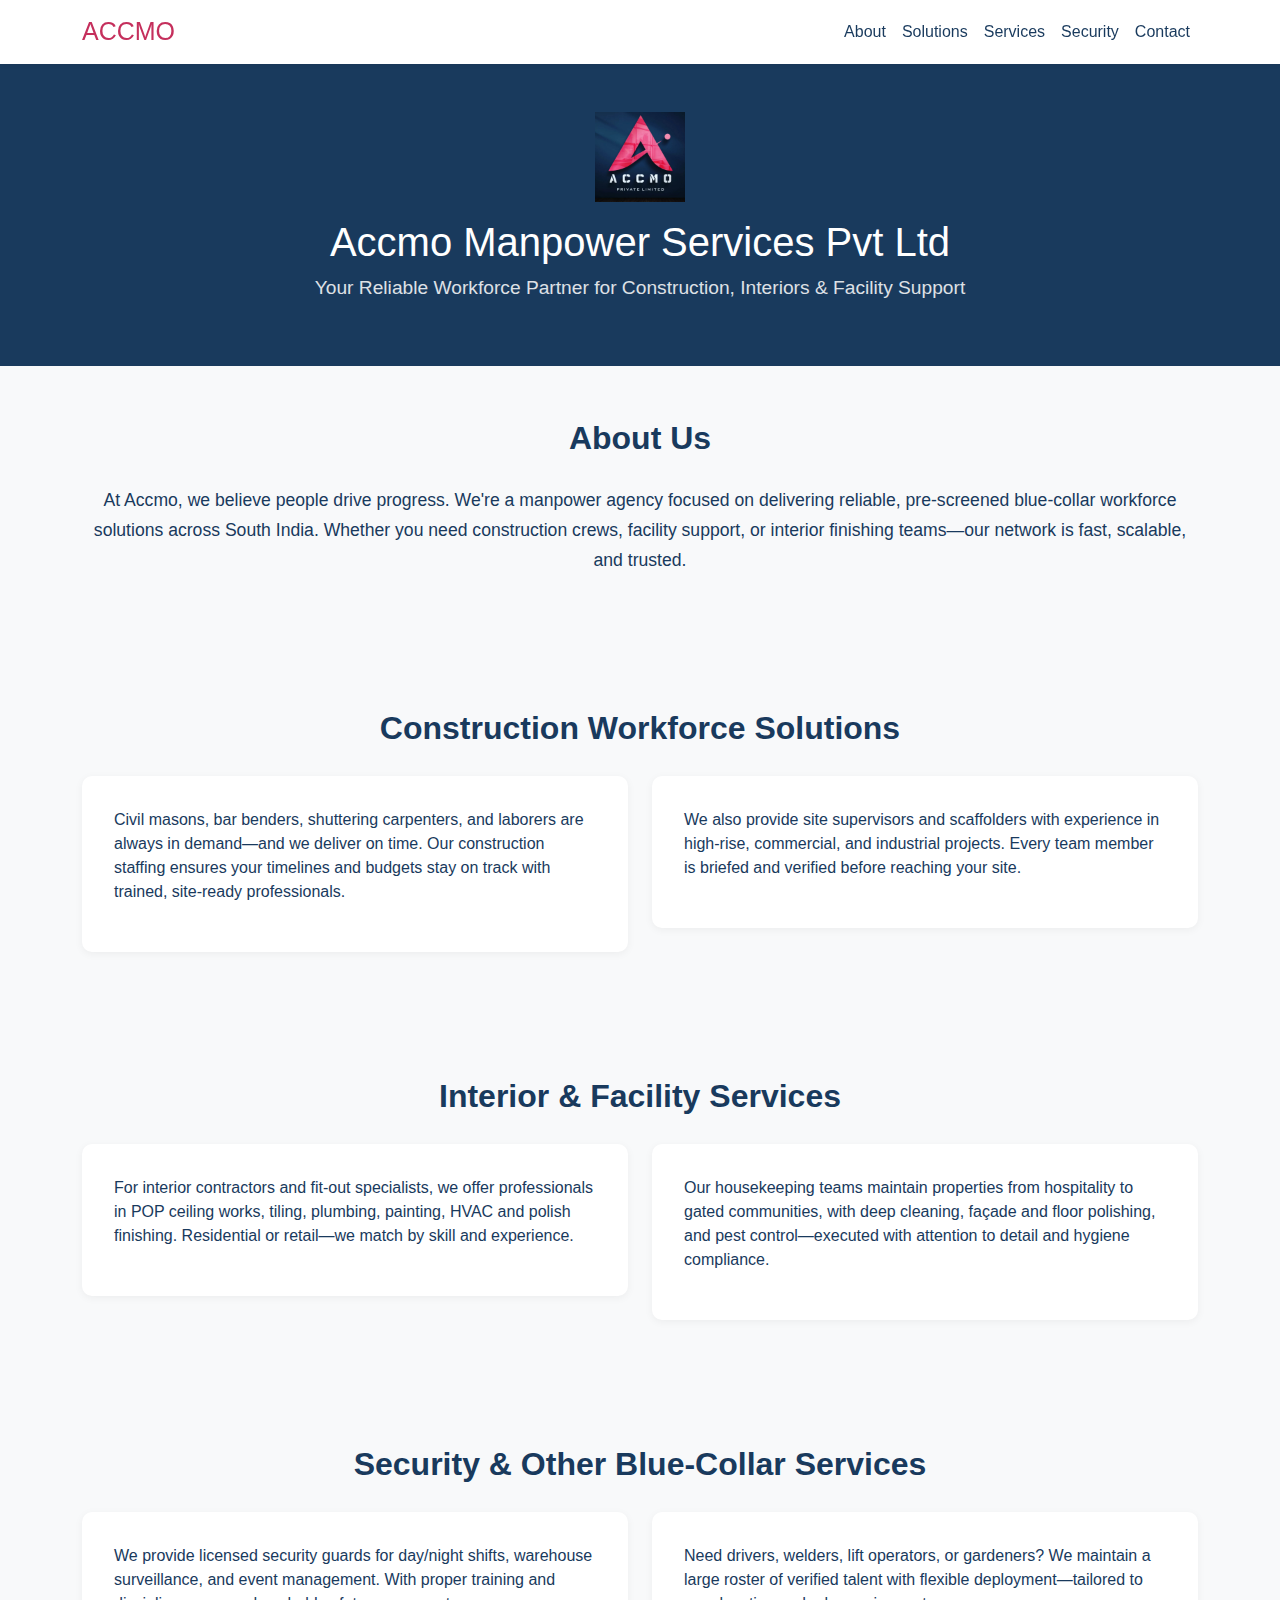
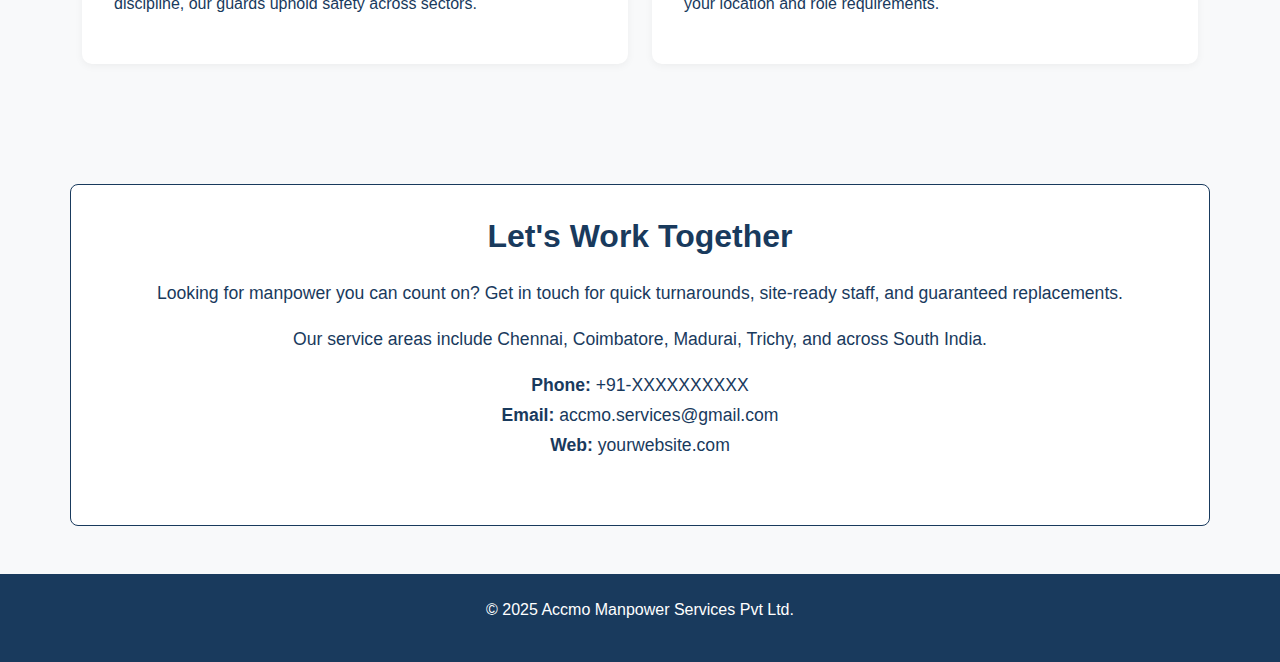
<file: index.html>
<html>
<head>
  <title>Accmo Manpower Services Pvt Ltd</title>
  <link href="https://cdn.jsdelivr.net/npm/bootstrap@5.3.0/dist/css/bootstrap.min.css" rel="stylesheet" />
 <link rel="stylesheet" href="styles.css">
</head>
<body>

  <!-- Navbar -->
  <nav class="navbar navbar-expand-lg sticky-top">
    <div class="container">
      <a class="navbar-brand" href="#home">ACCMO</a>
      <button class="navbar-toggler" type="button" data-bs-toggle="collapse" data-bs-target="#navbarNav">
        <span class="navbar-toggler-icon"></span>
      </button>
      <div class="collapse navbar-collapse justify-content-end" id="navbarNav">
        <ul class="navbar-nav">
          <li class="nav-item"><a class="nav-link" href="#about">About</a></li>
          <li class="nav-item"><a class="nav-link" href="#solutions">Solutions</a></li>
          <li class="nav-item"><a class="nav-link" href="#services">Services</a></li>
          <li class="nav-item"><a class="nav-link" href="#security">Security</a></li>
          <li class="nav-item"><a class="nav-link" href="#contact">Contact</a></li>
        </ul>
      </div>
    </div>
  </nav>

  <!-- Header -->
  <header id="home">
    <img src="logo.jpg" alt="Accmo Logo" />
    <h1>Accmo Manpower Services Pvt Ltd</h1>
    <p class="hero-subtitle">Your Reliable Workforce Partner for Construction, Interiors & Facility Support</p>
  </header>

  <!-- About Section -->
  <section id="about" class="container py-5">
    <div class="section-title text-center">About Us</div>
    <div class="section-content text-center">
      At Accmo, we believe people drive progress. We're a manpower agency focused on delivering reliable, pre-screened blue-collar workforce solutions across South India. Whether you need construction crews, facility support, or interior finishing teams—our network is fast, scalable, and trusted.
    </div>
  </section>

  <!-- Construction Workforce -->
  <section id="solutions" class="container py-5">
    <div class="section-title text-center">Construction Workforce Solutions</div>
    <div class="row">
      <div class="col-md-6 mb-4">
        <div class="section-box">
          <p>Civil masons, bar benders, shuttering carpenters, and laborers are always in demand—and we deliver on time. Our construction staffing ensures your timelines and budgets stay on track with trained, site-ready professionals.</p>
        </div>
      </div>
      <div class="col-md-6 mb-4">
        <div class="section-box">
          <p>We also provide site supervisors and scaffolders with experience in high-rise, commercial, and industrial projects. Every team member is briefed and verified before reaching your site.</p>
        </div>
      </div>
    </div>
  </section>

  <!-- Interior & Facility -->
  <section id="services" class="container py-5">
    <div class="section-title text-center">Interior & Facility Services</div>
    <div class="row">
      <div class="col-md-6 mb-4">
        <div class="section-box">
          <p>For interior contractors and fit-out specialists, we offer professionals in POP ceiling works, tiling, plumbing, painting, HVAC and polish finishing. Residential or retail—we match by skill and experience.</p>
        </div>
      </div>
      <div class="col-md-6 mb-4">
        <div class="section-box">
          <p>Our housekeeping teams maintain properties from hospitality to gated communities, with deep cleaning, façade and floor polishing, and pest control—executed with attention to detail and hygiene compliance.</p>
        </div>
      </div>
    </div>
  </section>

  <!-- Security + Other Blue Collar -->
  <section id="security" class="container py-5">
    <div class="section-title text-center">Security & Other Blue-Collar Services</div>
    <div class="row">
      <div class="col-md-6 mb-4">
        <div class="section-box">
          <p>We provide licensed security guards for day/night shifts, warehouse surveillance, and event management. With proper training and discipline, our guards uphold safety across sectors.</p>
        </div>
      </div>
      <div class="col-md-6 mb-4">
        <div class="section-box">
          <p>Need drivers, welders, lift operators, or gardeners? We maintain a large roster of verified talent with flexible deployment—tailored to your location and role requirements.</p>
        </div>
      </div>
    </div>
  </section>

  <!-- Contact -->
  <section id="contact" class="container contact-box my-5">
    <h3 class="section-title text-center">Let's Work Together</h3>
    <div class="section-content text-center">
      <p>Looking for manpower you can count on? Get in touch for quick turnarounds, site-ready staff, and guaranteed replacements. </p>
       <p>Our service areas include Chennai, Coimbatore, Madurai, Trichy, and across South India.</p>
      <p><strong>Phone:</strong> +91-XXXXXXXXXX<br />
         <strong>Email:</strong> accmo.services@gmail.com<br />
         <strong>Web:</strong> yourwebsite.com</p>
    </div>
  </section>

  <!-- Footer -->
  <footer>
    <p>&copy; 2025 Accmo Manpower Services Pvt Ltd.</p>
  </footer>

  <script src="https://cdn.jsdelivr.net/npm/bootstrap@5.3.0/dist/js/bootstrap.bundle.min.js"></script>
</body>
</html>
</file>
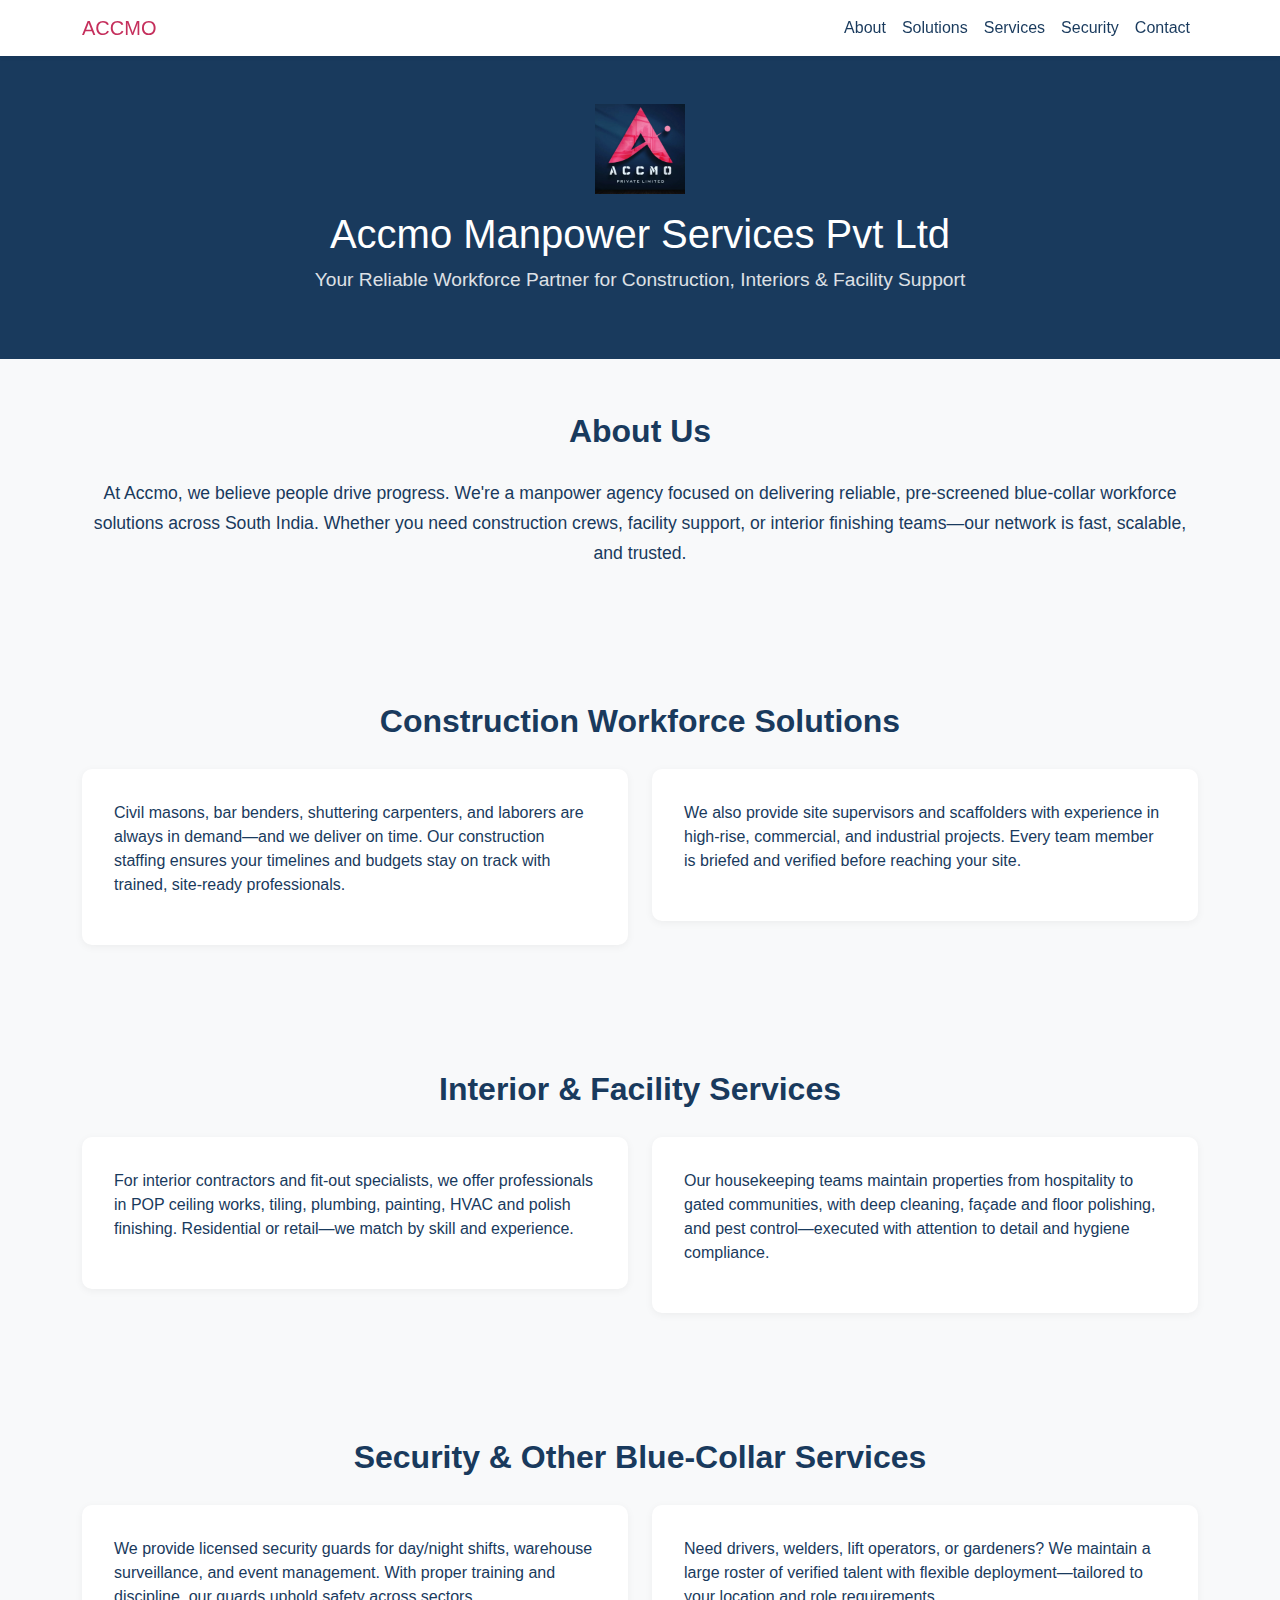
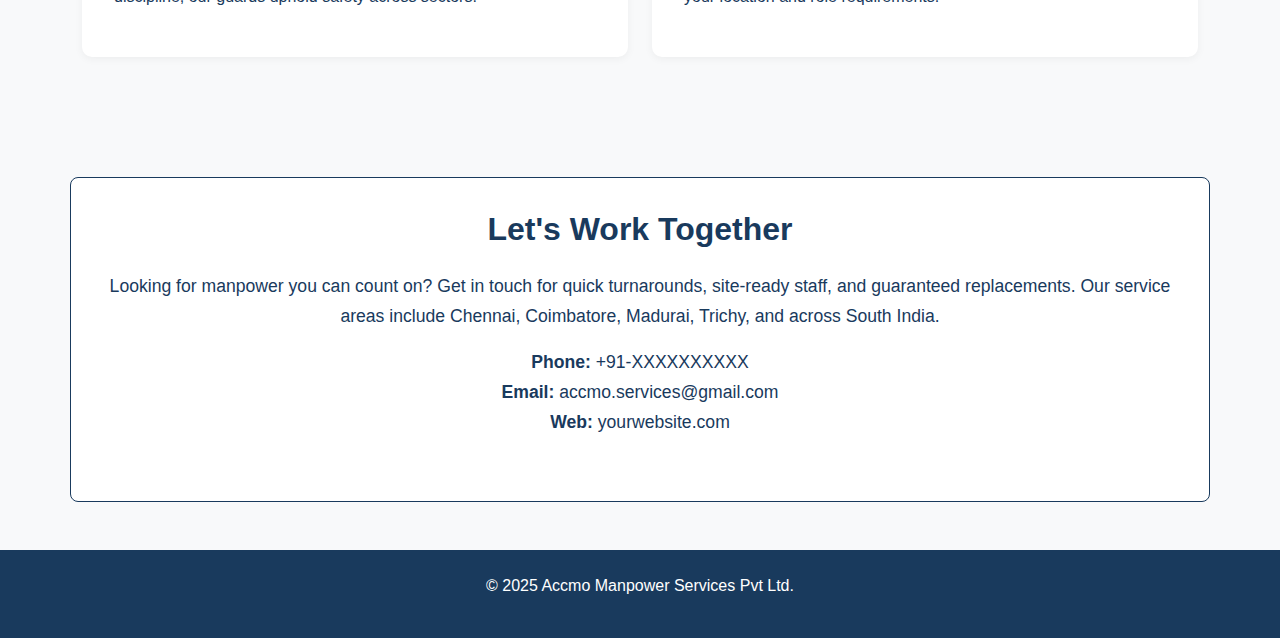
<file: tensketch.html>
<html>
<head>
  <title>Accmo Manpower Services Pvt Ltd</title>
  <link href="https://cdn.jsdelivr.net/npm/bootstrap@5.3.0/dist/css/bootstrap.min.css" rel="stylesheet" />
  <style>
    html {
      scroll-behavior: smooth;
    }

    :root {
      --accmo-pink: #c52f5c;
      --accmo-blue: #193a5d;
      --light-gray: #f8f9fa;
      --white: #ffffff;
    }

    body {
      background-color: var(--light-gray);
      font-family: 'Segoe UI', sans-serif;
      color: var(--accmo-blue);
    }

    .navbar {
      background-color: var(--white);
      box-shadow: 0 2px 4px rgba(0,0,0,0.05);
    }

    .navbar-brand{
        color: #c52f5c;
        font-weight: 500px;
    }
    .nav-link {
      color: var(--accmo-blue) !important;
      font-weight: 500;
    }

    .nav-link:hover {
      color: var(--accmo-pink) !important;
    }

    header {
      background-color: var(--accmo-blue);
      color: var(--white);
      text-align: center;
      padding: 3rem 1rem;
    }

    header img {
      height: 90px;
      margin-bottom: 1rem;
    }

    .hero-subtitle {
      font-size: 1.2rem;
      margin-top: 0.5rem;
      opacity: 0.85;
    }

    .section-title {
      font-size: 2rem;
      font-weight: 600;
      margin-bottom: 1.5rem;
    }

    .section-content {
      font-size: 1.1rem;
      line-height: 1.7;
      margin-bottom: 2rem;
    }

    .section-box {
      background-color: var(--white);
      border-radius: 10px;
      padding: 2rem;
      box-shadow: 0 2px 8px rgba(0,0,0,0.05);
      transition: all 0.3s ease;
    }

    .section-box:hover {
      box-shadow: 0 4px 12px rgba(0,0,0,0.08);
    }

    .contact-box {
      background-color: var(--white);
      border: 1px solid var(--accmo-blue);
      padding: 2rem;
      border-radius: 8px;
    }

    footer {
      background-color: var(--accmo-blue);
      color: var(--white);
      text-align: center;
      padding: 1.5rem;
    }
    
  </style>
</head>
<body>

  <!-- Navbar -->
  <nav class="navbar navbar-expand-lg sticky-top">
    <div class="container">
      <a class="navbar-brand" href="#home">ACCMO</a>
      <button class="navbar-toggler" type="button" data-bs-toggle="collapse" data-bs-target="#navbarNav">
        <span class="navbar-toggler-icon"></span>
      </button>
      <div class="collapse navbar-collapse justify-content-end" id="navbarNav">
        <ul class="navbar-nav">
          <li class="nav-item"><a class="nav-link" href="#about">About</a></li>
          <li class="nav-item"><a class="nav-link" href="#solutions">Solutions</a></li>
          <li class="nav-item"><a class="nav-link" href="#services">Services</a></li>
          <li class="nav-item"><a class="nav-link" href="#security">Security</a></li>
          <li class="nav-item"><a class="nav-link" href="#contact">Contact</a></li>
        </ul>
      </div>
    </div>
  </nav>

  <!-- Header -->
  <header id="home">
    <img src="logo.jpg" alt="Accmo Logo" />
    <h1>Accmo Manpower Services Pvt Ltd</h1>
    <p class="hero-subtitle">Your Reliable Workforce Partner for Construction, Interiors & Facility Support</p>
  </header>

  <!-- About Section -->
  <section id="about" class="container py-5">
    <div class="section-title text-center">About Us</div>
    <div class="section-content text-center">
      At Accmo, we believe people drive progress. We're a manpower agency focused on delivering reliable, pre-screened blue-collar workforce solutions across South India. Whether you need construction crews, facility support, or interior finishing teams—our network is fast, scalable, and trusted.
    </div>
  </section>

  <!-- Construction Workforce -->
  <section id="solutions" class="container py-5">
    <div class="section-title text-center">Construction Workforce Solutions</div>
    <div class="row">
      <div class="col-md-6 mb-4">
        <div class="section-box">
          <p>Civil masons, bar benders, shuttering carpenters, and laborers are always in demand—and we deliver on time. Our construction staffing ensures your timelines and budgets stay on track with trained, site-ready professionals.</p>
        </div>
      </div>
      <div class="col-md-6 mb-4">
        <div class="section-box">
          <p>We also provide site supervisors and scaffolders with experience in high-rise, commercial, and industrial projects. Every team member is briefed and verified before reaching your site.</p>
        </div>
      </div>
    </div>
  </section>

  <!-- Interior & Facility -->
  <section id="services" class="container py-5">
    <div class="section-title text-center">Interior & Facility Services</div>
    <div class="row">
      <div class="col-md-6 mb-4">
        <div class="section-box">
          <p>For interior contractors and fit-out specialists, we offer professionals in POP ceiling works, tiling, plumbing, painting, HVAC and polish finishing. Residential or retail—we match by skill and experience.</p>
        </div>
      </div>
      <div class="col-md-6 mb-4">
        <div class="section-box">
          <p>Our housekeeping teams maintain properties from hospitality to gated communities, with deep cleaning, façade and floor polishing, and pest control—executed with attention to detail and hygiene compliance.</p>
        </div>
      </div>
    </div>
  </section>

  <!-- Security + Other Blue Collar -->
  <section id="security" class="container py-5">
    <div class="section-title text-center">Security & Other Blue-Collar Services</div>
    <div class="row">
      <div class="col-md-6 mb-4">
        <div class="section-box">
          <p>We provide licensed security guards for day/night shifts, warehouse surveillance, and event management. With proper training and discipline, our guards uphold safety across sectors.</p>
        </div>
      </div>
      <div class="col-md-6 mb-4">
        <div class="section-box">
          <p>Need drivers, welders, lift operators, or gardeners? We maintain a large roster of verified talent with flexible deployment—tailored to your location and role requirements.</p>
        </div>
      </div>
    </div>
  </section>

  <!-- Contact -->
  <section id="contact" class="container contact-box my-5">
    <h3 class="section-title text-center">Let's Work Together</h3>
    <div class="section-content text-center">
      <p>Looking for manpower you can count on? Get in touch for quick turnarounds, site-ready staff, and guaranteed replacements. Our service areas include Chennai, Coimbatore, Madurai, Trichy, and across South India.</p>
      <p><strong>Phone:</strong> +91-XXXXXXXXXX<br />
         <strong>Email:</strong> accmo.services@gmail.com<br />
         <strong>Web:</strong> yourwebsite.com</p>
    </div>
  </section>

  <!-- Footer -->
  <footer>
    <p>&copy; 2025 Accmo Manpower Services Pvt Ltd.</p>
  </footer>

  <script src="https://cdn.jsdelivr.net/npm/bootstrap@5.3.0/dist/js/bootstrap.bundle.min.js"></script>
</body>
</html>
</file>
<file: styles.css>
html {
      scroll-behavior: smooth;
    }

    :root {
      --accmo-pink: #c52f5c;
      --accmo-blue: #193a5d;
      --light-gray: #f8f9fa;
      --white: #ffffff;
    }
body {
      background-color: var(--light-gray);
      font-family: 'Segoe UI', sans-serif;
      color: var(--accmo-blue);
    }

    .navbar {
      background-color: var(--white);
      box-shadow: 0 2px 4px rgba(0,0,0,0.05);
    }

    .navbar-brand{
        color: #c52f5c;
        font-size: 25px;
        font-weight: 500;

    }
    .nav-link {
      color: var(--accmo-blue) !important;
      font-weight: 500;
    }

    .nav-link:hover {
      color: var(--accmo-pink) !important;
    }

    header {
      background-color: var(--accmo-blue);
      color: var(--white);
      text-align: center;
      padding: 3rem 1rem;
    }

    header img {
      height: 90px;
      margin-bottom: 1rem;
    }

    .hero-subtitle {
      font-size: 1.2rem;
      margin-top: 0.5rem;
      opacity: 0.85;
    }

    .section-title {
      font-size: 2rem;
      font-weight: 600;
      margin-bottom: 1.5rem;
    }

    .section-content {
      font-size: 1.1rem;
      line-height: 1.7;
      margin-bottom: 2rem;
    }

    .section-box {
      background-color: var(--white);
      border-radius: 10px;
      padding: 2rem;
      box-shadow: 0 2px 8px rgba(0,0,0,0.05);
      transition: all 0.3s ease;
    }

    .section-box:hover {
      box-shadow: 0 4px 12px rgba(0,0,0,0.08);
    }

    .contact-box {
      background-color: var(--white);
      border: 1px solid var(--accmo-blue);
      padding: 2rem;
      border-radius: 8px;
    }

    footer {
      background-color: var(--accmo-blue);
      color: var(--white);
      text-align: center;
      padding: 1.5rem;
    }
</file>
